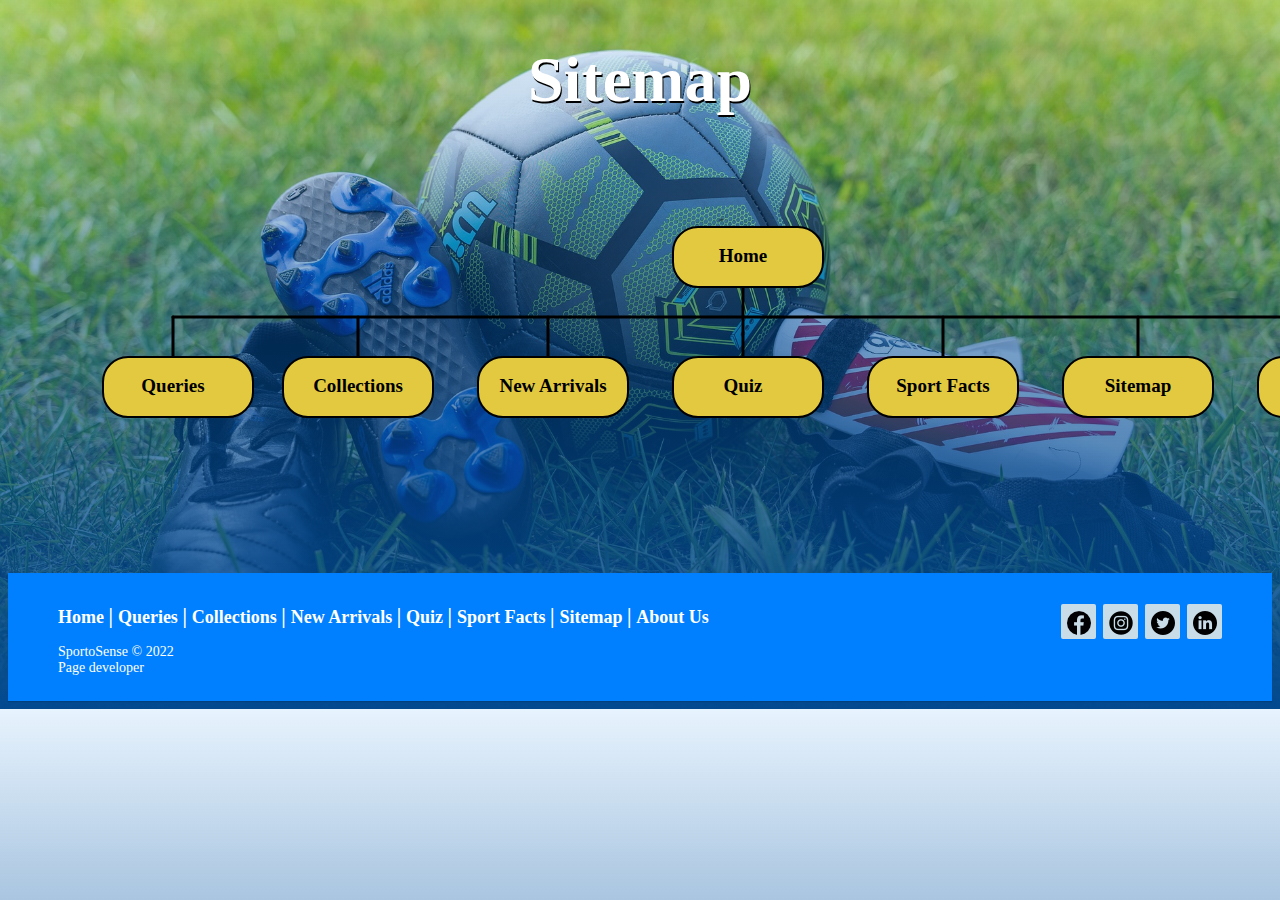
<file: Sitemap page/Sitemap.html>
<!doctype html>
<html lang="en">

<head>
    <title>SportoSense Sitemap</title>
	<meta charset="UTF-8">
	
	<!--Linking of CSS stylesheets-->
	<link rel= "StyleSheet" href= "styles/SitemapStyle.css">

</head>

<body>

	<div id = "heading">
		<h1>Sitemap</h1>
	</div>
	
    <svg id="SportoSenseSVG" width="1525" height="472">
	
		<!--Sitemap home page depiction-->
        <g id="home">
            <line x1="735" y1="220" x2="735" y2="190"></line>
			<line x1="1325" y1="220" x2="165" y2="220"></line>
            <rect x="665" y="130" width="150" rx="25" ry="25" height="60" />
            <text x="735" y="165">Home</text>
        </g>
		
		<!--Sitemap queries page depiction-->
        <g id="queries">
            <line x1="165" y1="220" x2="165" y2="260"></line>
            <rect x="95" y="260" width="150" rx="25" ry="25" height="60" />
            <text x="165" y="295">Queries</text>
        </g>

		<!--Sitemap Collections page depiction-->
        <g id="collections">
            <line x1="350" y1="220" x2="350" y2="260"></line>
            <rect x="275" y="260" width="150" rx="25" ry="25" height="60" />
            <text x="350" y="295">Collections</text>
        </g>
		
		
		<!--Sitemap new arrivals page depiction-->
        <g id="newArrivals">
            <line x1="540" y1="220" x2="540" y2="260"></line>
            <rect x="470" y="260" width="150" rx="25" ry="25" height="60" />
            <text x="545" y="295">New Arrivals</text>
        </g>
		
		<!--Sitemap quiz page depiction-->
        <g id="quiz">
            <line x1="735" y1="220" x2="735" y2="260"></line>
            <rect x="665" y="260" width="150" rx="25" ry="25" height="60" />
            <text x="735" y="295">Quiz</text>
        </g>
		
		<!--Sitemap sport facts page depiction-->
        <g id="sportFacts">
            <line x1="935" y1="220" x2="935" y2="260"></line>
            <rect x="860" y="260" width="150" rx="25" ry="25" height="60" />
            <text x="935" y="295">Sport Facts</text>
        </g>
		
		<!--Sitemap sitemap page depiction-->
        <g id="sitemap">
            <line x1="1130" y1="220" x2="1130" y2="260"></line>
            <rect x="1055" y="260" width="150" rx="25" ry="25" height="60" />
            <text x="1130" y="295">Sitemap</text>
        </g>
		
		<!--Sitemap about us page depiction-->
        <g id="aboutUs">
            <line x1="1325" y1="220" x2="1325" y2="260"></line>
            <rect x="1250" y="260" width="150" rx="25" ry="25" height="60" />
            <text x="1325" y="295">About Us</text>
        </g>
    </svg>
	
	<!--Linking to relevant pages using javascript-->
	<script>
		document.getElementById("home").addEventListener("click", function() {
			document.location.href="../Main Page/Main.html";
		});
		
		document.getElementById("queries").addEventListener("click", function() {
			document.location.href="../Query Form/Query.html";
		});
		
		document.getElementById("collections").addEventListener("click", function() {
			document.location.href="../Product/productHtml.html";
		});
		
		document.getElementById("newArrivals").addEventListener("click", function() {
			document.location.href="../New Arrivals page/newArrivals.html";
		});
		
		document.getElementById("quiz").addEventListener("click", function() {
			document.location.href="../Quiz/index.html";
		});
		
		document.getElementById("sportFacts").addEventListener("click", function() {
			document.location.href="../Additional Content/SportFacts.html";
		});
		
		document.getElementById("sitemap").addEventListener("click", function() {
			document.location.href="../Sitemap page/Sitemap.html";
		});
		
		document.getElementById("aboutUs").addEventListener("click", function() {
			document.location.href="../AboutUs/aboutus.html";
		});
		
	</script>
	
	<!--Footer-->
	<footer class="footer">

		<div class="footer-right">
			<a href=" "><img src="footerImages/facebook.png" alt="facebook" class="fb"></a>
			<a href=" "><img src="footerImages/instagram.png" alt="instagram" class="fb"></a>
			<a href=" "><img src="footerImages/twitter.png" alt="twitter" class="fb"></a>
			<a href=" "><img src="footerImages/linkedin.png" alt="linkedin" class="fb"></a>
		</div>

		<div class="footer-left">

		  <p class="links">
			<a class="link-1" href="../Main Page/Main.html">Home</a>
			<a href="../Query Form/Query.html">Queries</a>
			<a href="../Product/productHtml.html">Collections</a>
			<a href="../New Arrivals page/newArrivals.html">New Arrivals</a>
			<a href="../Quiz/index.html">Quiz</a>
			<a href="../Additional Content/SportFacts.html">Sport Facts</a>
			<a href="../Sitemap page/Sitemap.html">Sitemap</a>
			<a href="../AboutUs/aboutus.html">About Us</a>
		  </p>

		  <p>SportoSense &copy; 2022</p>
		  <p><a href="./Page developer page/pagedeveloper.html" id="pagedev" style="text-decoration:none; color: white;">Page developer</a></p>
		  
		</div>

	</footer>

</body>

</html>
</file>
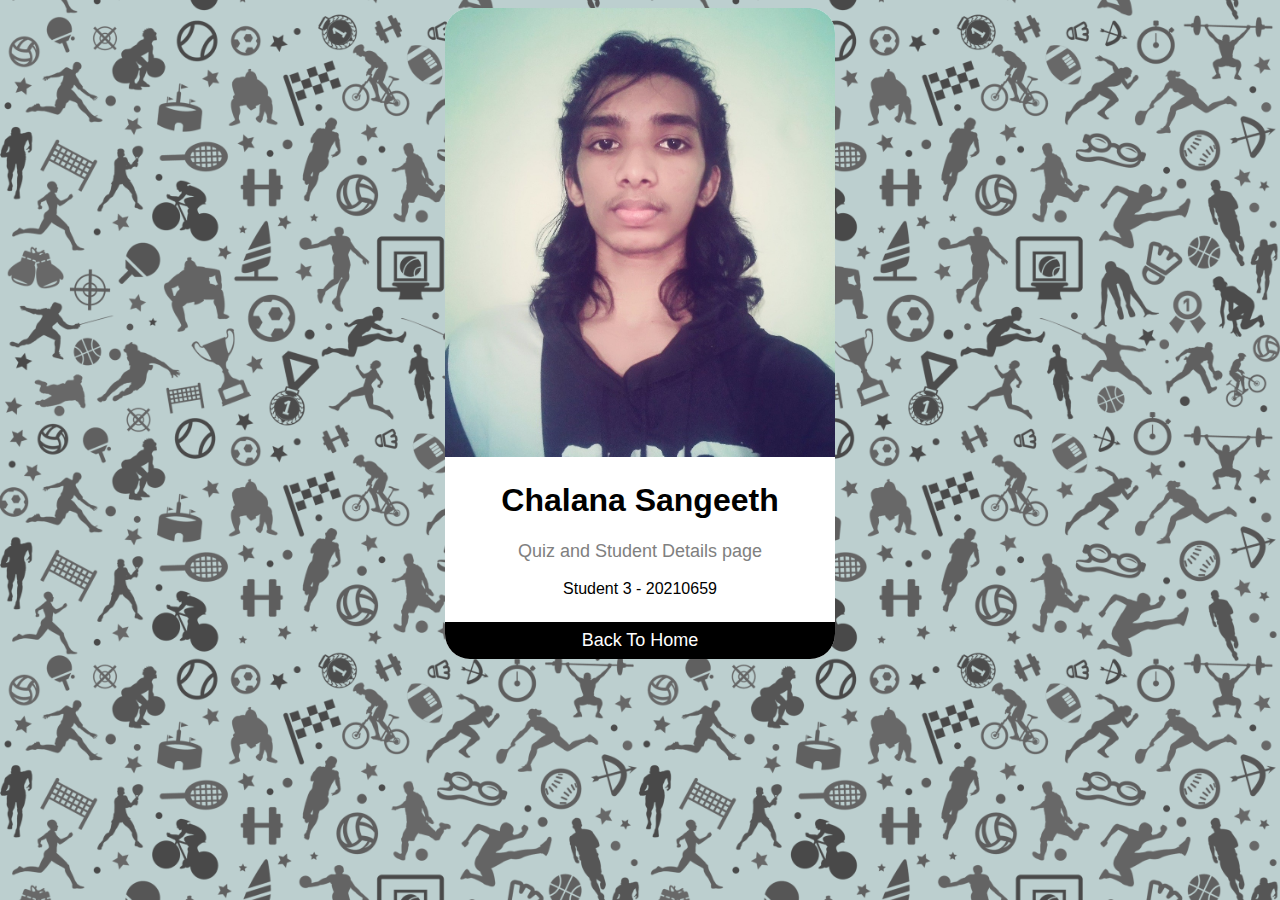
<file: AboutUs/editorpage/pagedevolper.html>
<!DOCTYPE html>
<html lang="en">
<head>
  <meta charset="UTF-8">
  <title>PageDevoloper</title>
<style>

body {
  background-image: url(sprtbck.png);
  background-color: #bccfcf;
  height: 100%; 
  background-position: center;
  background-repeat: no-repeat;
  background-size: cover;
}

.card {
  border-radius: 25px;
  background-color: white;
  max-width: 390px;
  margin: auto;
  text-align: center;
  font-family: arial;
}

.image {
  border-top-left-radius: 25px;
  border-top-right-radius: 25px;
}

.title {
  color: grey;
  font-size: 18px;
}

button {
  border: none;
  outline: 0;
  display: inline-block;
  padding: 8px;
  color: white;
  background-color: #000;
  border-bottom-left-radius: 25px;
  border-bottom-right-radius: 25px;
  text-align: center;
  cursor: pointer;
  width: 100%;
  font-size: 18px;
}

a {
  text-decoration: none;
  font-size: 22px;
  color: black;
}

button:hover, a:hover {
  opacity: 0.7;
}
</style>
</head>
<body>


<div class="card" >
  <img class="image" src="stu3.jpeg" alt="chalana" style="width:100%">
  <h1>Chalana Sangeeth</h1>
  <p class="title">Quiz and Student Details page</p>
  <p>Student 3 - 20210659</p>
  <div style="margin: 24px 0;">
  </div>
  <button type="button" onclick="">Back To Home</button>       <!-- Back To Home Button -->
</div>

</body>
</html>
</file>
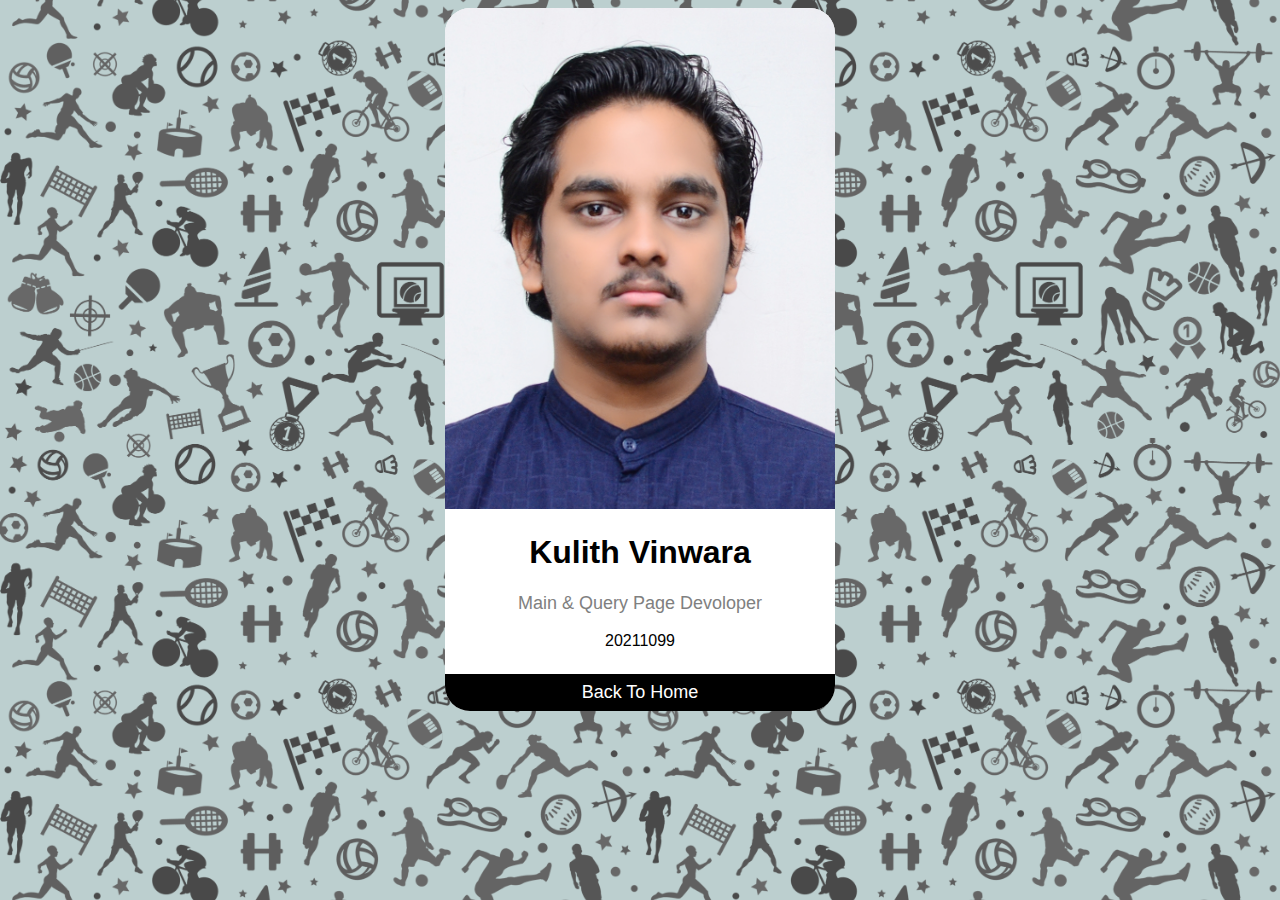
<file: Main Page/PageEditorKulith/pagedevolper.html>
<!DOCTYPE html>
<html lang="en">
<head>
  <meta charset="UTF-8">
  <title>PageDevoloper</title>
<style>

body {
  background-image: url(sprtbck.png);
  background-color: #bccfcf;
  height: 100%; 
  background-position: center;
  background-repeat: no-repeat;
  background-size: cover;
}

.card {
  border-radius: 25px;
  background-color: white;
  max-width: 390px;
  margin: auto;
  text-align: center;
  font-family: arial;
}

.image {
  border-top-left-radius: 25px;
  border-top-right-radius: 25px;
}

.title {
  color: grey;
  font-size: 18px;
}

button {
  border: none;
  outline: 0;
  display: inline-block;
  padding: 8px;
  color: white;
  background-color: #000;
  border-bottom-left-radius: 25px;
  border-bottom-right-radius: 25px;
  text-align: center;
  cursor: pointer;
  width: 100%;
  font-size: 18px;
}

a {
  text-decoration: none;
  font-size: 22px;
  color: black;
}

button:hover, a:hover {
  opacity: 0.7;
}
</style>
</head>
<body>


<div class="card" >
  <img class="image" src="2021-09-26-12-30-46-081.jpg" alt="John" style="width:100%">
  <h1>Kulith Vinwara</h1>
  <p class="title">Main & Query Page Devoloper</p>
  <p>20211099</p>
  <div style="margin: 24px 0;">
  </div>
  <button type="button" onclick="">Back To Home</button>       <!-- Back To Home Button -->
</div>

</body>
</html>
</file>
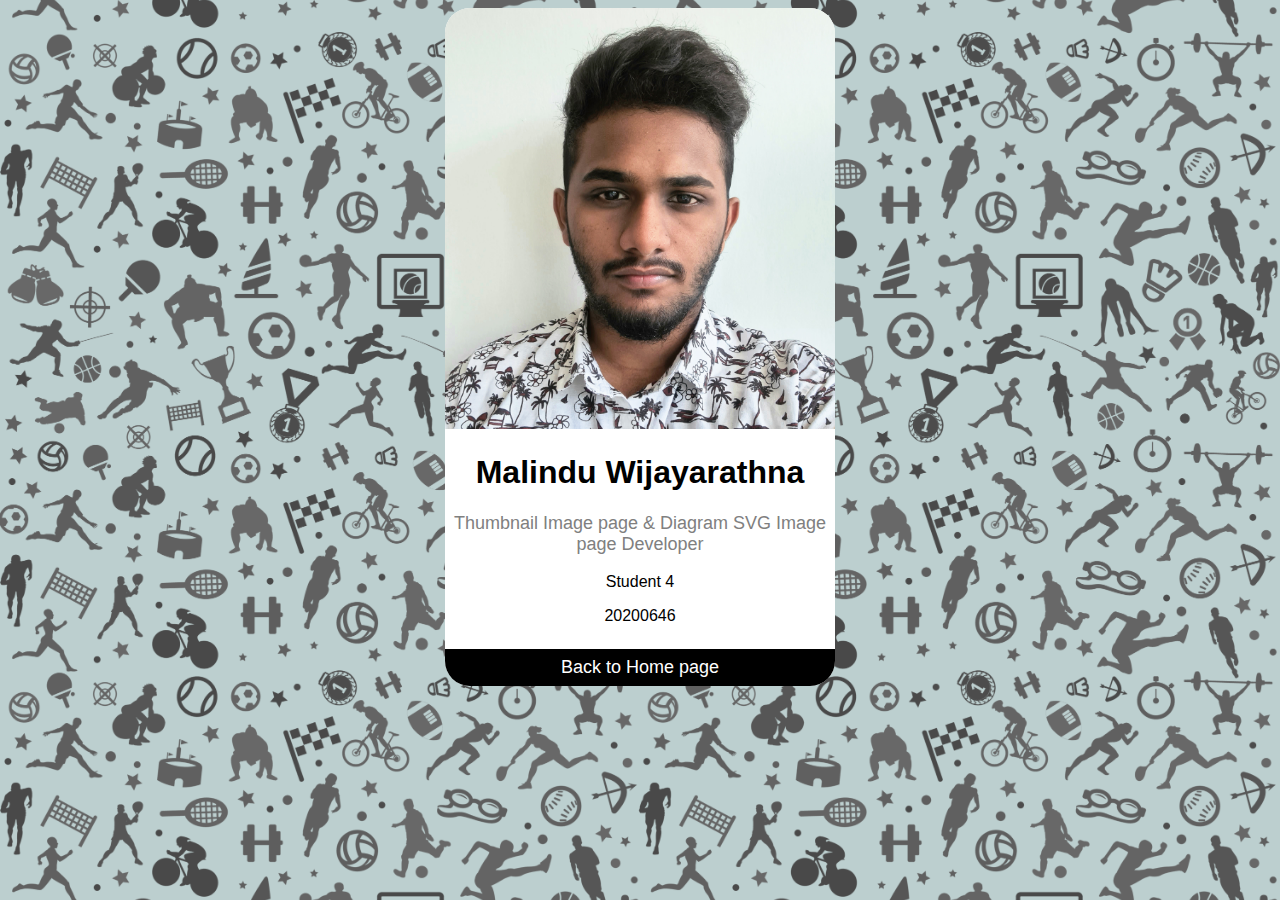
<file: New Arrivals page/Page developer page/pagedeveloper.html>
<!doctype html>
<html lang="en" >
<head>
	<title>Page Developer</title>
	<meta charset="UTF-8">
  
	<style>
		body {
		  background-image: url(pageDeveloperImages/sprtbck.png);
		  background-color: #bccfcf;
		  height: 100%; 
		  background-position: center;
		  background-repeat: no-repeat;
		  background-size: cover;
		}

		.card {
		  border-radius: 25px;
		  background-color: white;
		  max-width: 390px;
		  margin: auto;
		  text-align: center;
		  font-family: arial;
		}

		.image {
		  border-top-left-radius: 25px;
		  border-top-right-radius: 25px;
		}

		.title {
		  color: grey;
		  font-size: 18px;
		}

		button {
		  border: none;
		  outline: 0;
		  display: inline-block;
		  padding: 8px;
		  color: white;
		  background-color: #000;
		  border-bottom-left-radius: 25px;
		  border-bottom-right-radius: 25px;
		  text-align: center;
		  cursor: pointer;
		  width: 100%;
		  font-size: 18px;
		}

		a {
		  text-decoration: none;
		  font-size: 22px;
		  color: black;
		}

		button:hover, a:hover {
		  opacity: 0.7;
		}
	</style>
</head>

<body>

	<div class="card" >
	  <img class="image" src="pageDeveloperImages/student4.jpg" alt="Student 4" style="width:100%">
	  <h1>Malindu Wijayarathna</h1>
	  <p class="title">Thumbnail Image page & Diagram SVG Image page Developer</p>
	  <p>Student 4</p>
	  <p>20200646</p>
	  <div style="margin: 24px 0;">
	  </div>
	  <p><button onclick = " " >Back to Home page</button></p>
	</div>
	
</body>
</html>
</file>
<file: Sitemap page/styles/SitemapStyle.css>
/*---------Body styling---------*/

Body {
	font-family: "open sans";
	text-align: center;
	margin-top: 0px;
	padding: 0;
	background: linear-gradient(#0080f018, #024990), url(backgroundImage/soccer-g290e9861e_1920.jpg) no-repeat;
	background-size: cover;
}

h1 {
	color: white;
	text-align: center;
	text-shadow: 1px 2px 0 black;
	font-size: 4em;
	margin-bottom: -20px;
}

rect {
	fill: #E3C940;
	stroke: black;
	stroke-width: 2px;
}

line{
	stroke: black;
	stroke-linecap: round;
	stroke-width: 3px;
}

text{
	fill: black;
	text-anchor: middle;
	font-weight: bold;
	font-size: 19px;
}

#SportoSenseSVG g:hover rect {
	fill: #f5952e;
	cursor: pointer;
	transform: translateY(-0.5%);
}

/*---------Footer styling---------*/

.footer {
	background-color:#007fff;
	box-shadow: 0 1px 1px 0 rgba(0, 0, 0, 0.12);
	box-sizing: border-box;
	width: 100%;
	text-align: left;
	font: normal 16px "open sans";
	padding: 25px 50px;
	margin: auto;
}

.footer .footer-left p {
    color: #ffffff;
    font-family: "open sans";
    font-size: 14px;
    margin: 0;
}

.footer p.links {
    font-family: "open sans";
    font-size: 18px;
    font-weight: bold;
    color: #ffffff;
    margin: 0 0 10px;
    padding: 0;
    transition: ease .25s;
}

.footer p.links a {
    display: inline-block;
    line-height: 1.8;
    text-decoration: none;
    color: inherit;
    transition: ease .25s;
}


.footer .links a:before {
    content: "|";
    font-size: 20px;
    left: 0;
    color: #ffffff;
    display: inline-block;
    padding-right: 5px;
}

.footer .links .link-1:before {
    content: none;
}

.footer .footer-right {
    float: right;
    margin-top: 6px;
    max-width: 180px;
}

.footer .footer-right a {
    display: inline-block;
    width: 35px;
    height: 35px;
    background-color: #c9dde9;
    border-radius: 2px;
    font-size: 20px;
    color: #ffffff;
    text-align: center;
    line-height: 35px;
    margin-left: 3px;
    transition:all .25s;
}

.footer .footer-right a:hover{transform:scale(1.1); -webkit-transform:scale(1.1);}


.fb {
    margin-top: 7px;
}

#pagedev:hover {
    background-color: #e3c940;
}
</file>
